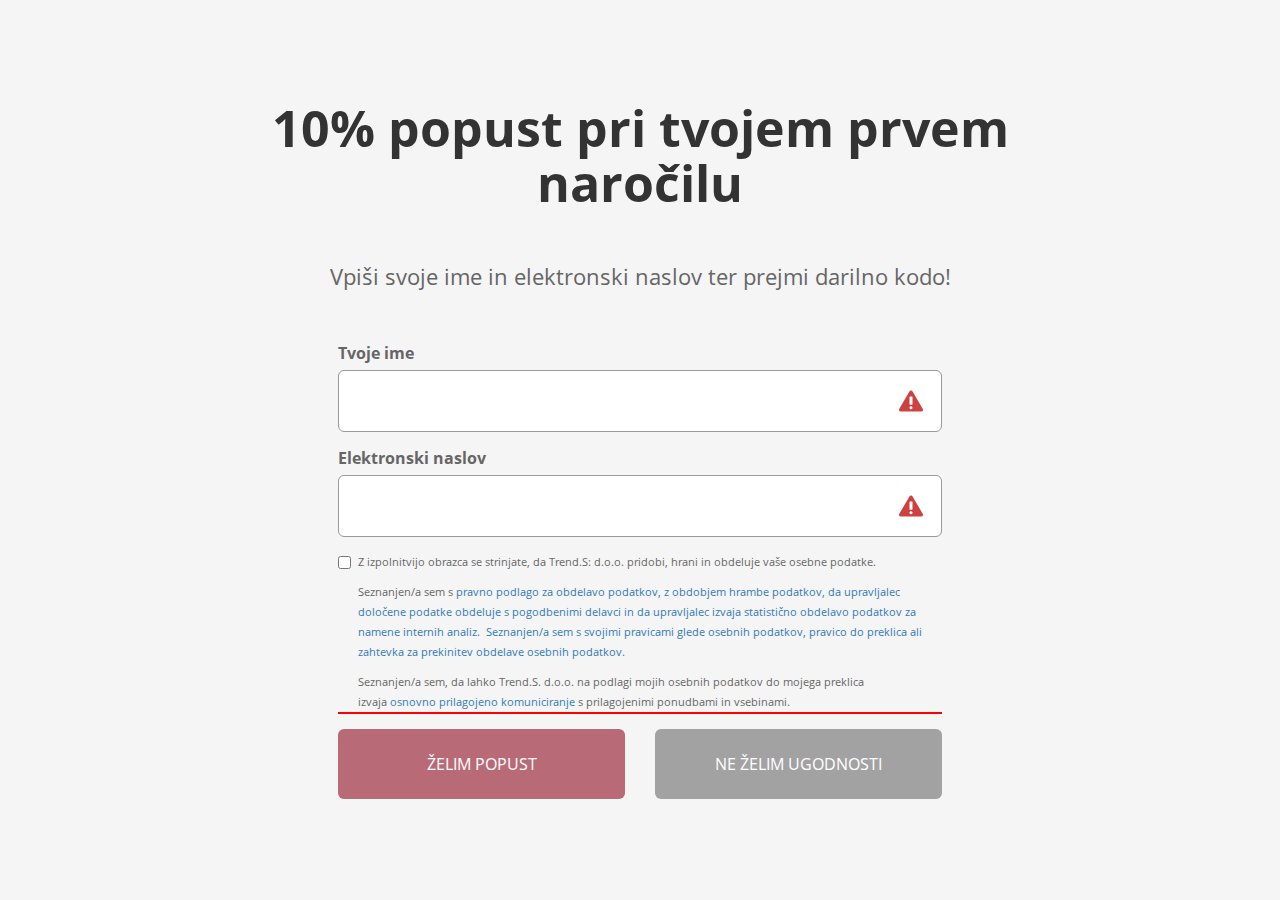
<file: index_2.html>
<html lang="en" data-scrapbook-source="https://static.mailerlite.com/data/a/258/258577/webforms/q8y5c4/1101/1101608/page.html?v=1588774752" data-scrapbook-create="20200506141932414">
<head>
    <meta charset="UTF-8">
    <meta http-equiv="X-UA-Compatible" content="IE=edge">
		<meta name="viewport" content="width=device-width, initial-scale=1.0, maximum-scale=1">
    <meta name="description" content="">
    <meta name="author" content="">
    <link href="bootstrap.min.css" rel="stylesheet">
    
    
    <title></title> 
    <style>
      @import url("css-3.css");
    </style>
  <style>
      
      * { padding: 0; margin: 0; } 
                 
      body {
        
        background: none !important;
        font-size: 16px;
        font-family: Arial;
        
      }
      
      /* Reset */
      
      .mb0 { margin-bottom: 0px !important;}
      
      .mb05 { margin-bottom: 5px !important; }
      
      .mb10 { margin-bottom: 10px !important; }
      
      .mb15 { margin-bottom: 15px !important; }
      
      .mb20 { margin-bottom: 20px !important; }
      
      .mb30 { margin-bottom: 30px !important; }
      
      .mb50 { margin-bottom: 50px !important; }
      
      .mt0 { margin-top: 0px !important; }
      
      .mt15 { margin-top: 15px !important; }
      
      .mailerlite-container {
        
        box-sizing: border-box;
        display: table;
        height: 100%;
        margin: 0 auto;
        position: static;
        width: 100% !important;
        
      }

      .description p { margin: 0 0 10px 0; }
      
      .description p:last-child { margin: 0; }
      
      .description a:hover { text-decoration: none; }
      
      .ml-confirmation-text input { line-height: 20px; }
      
      .input-group .form-control, 
      .form-group .form-control {
        
        height: auto;
        box-shadow: none;
        
      }
      
      .form-control:focus {
        
        box-shadow: none;
        z-index: 1;
        
      }
          
      .checkbox.ml-error label {
        
        border-bottom: 2px solid red;
        
      }
      
      .ml-error .label-description {
        color: #ff0000 !important;
      }    
                 
      /* Overlay */ 
      
      .overlay {
        
        position: fixed;
        left: 0;
        top: 0;
        z-index: 9999;
        width: 100%;
        height: 100%; 
        overflow: auto;
        overflow-x: hidden;
        cursor: default;
        
      }
       
      .overlay-close {
        
        position: absolute;
        top: 0;
        left: 0;
        right: 0;
        bottom: 0;
        width: 100%;
        height: 100%;
        cursor: default;
        
      }
		
	.mlPopupConfirmation.checkbox {

		margin: 0;

	  }

	  .mlPopupConfirmation.checkbox p:last-child {

		margin: 0;

	  }

	  .mlPopupConfirmation.checkbox a {

		margin: 0;

	  }
      
      @media only screen and (max-width: 768px) {
      
        h1,h2,h3 {
        
          word-break: break-word !important;
        
        }
        
        .btn {
        
          white-space: normal !important;
        
        }
        
      }  
                
    </style><style>
      
      /* MailerLite Fullscreen Popup */
      
      .mailerlite-container.fullscreen {
        
        background-color: rgba(245, 245, 245, 1);
				 
        
      }
      
      .mailerlite-vertical-align-center {
          
        display: table-cell;
        vertical-align: middle;
        text-align: center;
        
      }
      
      .mailerlite-fullscreen {
      
        position: relative;
        display: inline-block;
        width: 100%;
        max-width: 920px;       

      }
      
      .mailerlite-fullscreen h3 {
      
        margin: 0px 0px 0px 0px;
        color: #333333;
        font-size: 50px;
        font-weight: 700;
        font-family: 'Open Sans', Arial, Helvetica, sans-serif;
      
      }
      
      .mailerlite-fullscreen .description {
      
        font-family: 'Open Sans', Arial, Helvetica, sans-serif;
        color: #666666;
        font-size: 22px;
      
      }
      
      .mailerlite-fullscreen .description a {
      
        color: #666666;
        text-decoration: underline; 
      
      }
      
      /* Input & Button */
      
      .mailerlite-fullscreen .input-group .form-control,
      .mailerlite-fullscreen .form-group .form-control {
        
        background: #ffffff;
        color: #333333;
        font-family: 'Open Sans', Arial, Helvetica, sans-serif;
        font-size: 16px;
        line-height: 20px;
        padding: 20px 15px;

      }
      
      .mailerlite-fullscreen .input-group .form-control {
       
        border-color: #999999;
        border-radius: 6px 0px 0px 6px;
        border-style: solid;
        border-width: 1px 1px 1px 1px;
        z-index: 3;
        
      }
      
      .mailerlite-fullscreen .form-group .form-control {
       
        border-color: #999999;
        border-radius: 6px;
        border-style: solid;
        border-width: 1px;
        
      }
      
      .mailerlite-fullscreen .ml-error input {
      
        background: url("error-icon.png") 97% center no-repeat #ffffff !important;
        background-size: 24px 24px !important;
      
      }
      
      .mailerlite-fullscreen .btn {
        
        background: #B86B77;
        border: none;
        border-radius: 6px !important;
        color: #ffffff;
        font-family: 'Open Sans', Arial, Helvetica, sans-serif;
        font-size: 16px;
        font-weight: 400;
        line-height: 20px;
        padding: 25px 30px;
        text-transform: uppercase;
        width: 100%;
      
      }
            
      .mailerlite-fullscreen .btn:hover, 
      .mailerlite-fullscreen .btn:focus, 
      .mailerlite-fullscreen .btn:active {
      
        background: #B86B77;
        color: #ffffff;
      
      }
      
      .mailerlite-fullscreen .input-group-btn .btn {
        
        border-color: #999999;
        border-radius: 0px 6px 6px 0px !important;
        border-style: solid;
        border-width: 1px 1px 1px 0px;
      
      }
      
      .mailerlite-fullscreen .cl-btn {
        
        background: #a2a2a2;
        border: none;
        color: #ffffff;
        font-family: 'Open Sans', Arial, Helvetica, sans-serif;
        font-weight: 400;
      
      }
      
      .mailerlite-fullscreen .btn.cl-btn:hover, 
      .mailerlite-fullscreen .btn.cl-btn:focus, 
      .mailerlite-fullscreen .btn.cl-btn:active {
      
        background: #8b8b8b;
        color: #ffffff;
      
      }
      
      .mailerlite-fullscreen label {
      
        width: 100%;
/*         margin-bottom: 10px; */
        text-align: left;
        color: #666666;
        font-size: 16px;
        font-weight: 700;
        font-family: 'Open Sans', Arial, Helvetica, sans-serif;
      
      }
      
      .mailerlite-fullscreen .ml-confirmation-text {
        
        color: #666666;
        font-family: 'Open Sans', Arial, Helvetica, sans-serif; 
        font-size: 13px;
        font-weight: 400;
        line-height: 20px;
      
      }
      
      /* --- */
      
      .mailerlite-fullscreen .close-popup {
          
        color: #f5f5f5;
        position: absolute;
        right: 5px;
        top: 5px;
        height: 30px;
        width: 30px;
        line-height: 30px;
        text-align: center;
        font-size: 16px;
        z-index: 999;
          
      }
      
      .mailerlite-fullscreen .close-popup:hover, 
      .mailerlite-fullscreen .close-popup:active, 
      .mailerlite-fullscreen .close-popup:focus {
      
        text-decoration: none;
        color: #f5f5f5;
        outline: none;   
        
      }
      
      .mailerlite-fullscreen .close-text {
        
        color: ;
        font-family: ;
        font-size: px;
          
      }
      
      .mailerlite-fullscreen .close-text:hover, 
      .mailerlite-fullscreen .close-text:active, 
      .mailerlite-fullscreen .close-text:focus {
      
        text-decoration: underline;
        color: ;
        
      }
      
      .close-popup-arrow {
      
        color: #f5f5f5;
        position: absolute;
        top: 90%;
        height: 50px;
        width: 50px;
        line-height: 45px;
        text-align: center;
        font-size: 30px;
        left: 50%;
        margin-left: -25px;
        border: 3px solid #f5f5f5;
        border-radius: 50%;
      
      }
      
      .close-popup-arrow:hover, 
      .close-popup-arrow:active, 
      .close-popup-arrow:focus {
      
        text-decoration: none;
        color: #f5f5f5;
        outline: none;   
        border: 3px solid #f5f5f5;
      
      }
      
      @media only screen and (max-width: 768px) {
        
        .mailerlite-container.fullscreen { height: auto !important }
        
        .mb50 {
          
          margin-bottom: 15px !important;
          
        }
      
        .mailerlite-vertical-align-center {
        
          vertical-align: bottom !important;
        
        }
        
        .mailerlite-fullscreen {
          
          padding: 15px !important;
          
        }
        
        .mailerlite-fullscreen h3 {
        
          font-size: 18px;
        
        }
        
        .mailerlite-fullscreen .description {
        
          font-size: 13px;
        
        }
        
        .mailerlite-fullscreen .close-text {
        
          font-size: px;
        
        }
        
        .mailerlite-fullscreen .popup-content {
          
          margin: 0px 15px 15px 15px !important;
          
        }
        
        .mailerlite-fullscreen .popup-form {
          
          margin-bottom: 0px !important;
          
        }
        
        .mailerlite-fullscreen .checkbox,
        .mailerlite-fullscreen .checkbox label { 
        
          margin-bottom: 0px !important;
        
        }
        
        .mailerlite-fullscreen .popup-content .row.mb15 {
          
          margin-bottom: 5px !important;
          
        }
        
        .mailerlite-fullscreen .input-group .form-control, 
        .mailerlite-fullscreen .form-group .form-control,
        .mailerlite-fullscreen .btn {
          
          font-size: 13px !important;
          line-height: 19px !important;
          padding: 10px 15px !important;
          width: 100% !important;
          
        }
        
        .mailerlite-fullscreen label {
          
          font-size: 13px !important;
          line-height: 19px !important;
          
        }
        
        .mailerlite-fullscreen .confirmation {
          
          margin-bottom: 15px !important;
          
        }
        
        .mailerlite-fullscreen .input-group {
          
          display: block !important;
          
        }
        
        .mailerlite-fullscreen .input-group .form-control {
          
          border-radius: 6px !important;
          margin-bottom: 15px !important;;
          
        }
        
        .mailerlite-fullscreen .input-group .btn {
          
          border-radius: 6px !important;
          
        }
        
        .mailerlite-fullscreen .cl-btn {
          
          margin-top: 15px !important;
          
        }
        
      }
      
    </style><meta name="robots" content="noindex, nofollow">
</head>
  <body>
    
    
    
    

    
    
    
    
    
    
    
               
      
                
    
    
    
    
      
      
      
        
        
        
        
        
        
        
        
        
        
        
      
    
      		
        
        
        
        
        
        
        
        
        
        
        
        
        
        
      
    
      		
        	
        
         
        
        	
        
          
        
        	
        
                 
      
    
      	
        	
        
                
        
        
        	
        
                
        
        
        	
        
                
        
      
    
      	
        	
        
                
        
        
        	
        
                
         
      
    
      
        		
        	
                
        
        
        
        
        		
        	
                
        
        	
        
        
        		
        	
              
        
        	
        
      
    
      
        
        
        
        
        
        
        
        
        
        
        
        
        	
        
        
        
        
        
        
        
      
      
      
        
        
        
        
        
      
      
      
        
        
        
        
        
        
        
        
        
        	
        
         
      
      
       
      	
      	
      	
        
      	
      
      
      
      	
      	
      	
        
      	
      
    
    
		
		
		
		      
	  
			 
	  
		
		
		
		
	 
		
	  
		
		
		
		
		
	  

	  
		
		
		
		
		
	
    
      
    		      
    
    
      
      
      
      
      
      
      
      
      
      
      
      
      
      
      

      
      
      
      
      
      
      
    
     
        
  <div class="overlay">
    <div class="mailerlite-container fullscreen">
      <div class="mailerlite-vertical-align-center">
      	<div class="mailerlite-fullscreen">
          <a href="javascript:" class="glyphicon glyphicon-remove close-popup visible-xs"></a>
      		<div class="row row-form">
      			<div class="col-sm-12 ml-subscribe-form" id="mlb2-1101608">
      				<form action="https://app.mailerlite.com/webforms/submit/q8y5c4" data-code="q8y5c4" method="POST" target="_blank">
                <style type="text/css">
  .ml_message_wrapper {
    position: absolute !important;
    left: -9999px !important;
  }
</style>

<div aria-label="Please leave the following field empty" class="ml_message_wrapper">
  <input type="text" name="ml_message" tabindex="-1" value="" placeholder="Message" autocomplete="off" title="message">
  <input type="text" name="ml_email" tabindex="-1" value="" placeholder="Email" autocomplete="off" title="email">
  <input type="text" name="ml_name" tabindex="-1" value="" placeholder="Name" autocomplete="off" title="name">
</div>


                <div class="row mb50 popup-content">
      						
      							<div class="row mb50">
      								<div class="col-sm-12">
      									<h3>
      										10% popust pri tvojem prvem naročilu
      									</h3>
      								</div>
      							</div>
      							<div class="row">
      								<div class="col-sm-12">
      									<div class="description">
      										<p>Vpiši svoje ime in elektronski naslov ter prejmi darilno kodo!</p>
      									</div>
      								</div>
      							</div>
      						
      					</div>
      					<div class="row">
      						<div class="col-sm-8 col-sm-offset-2">
      							
      								
      									
      								
      								
      									
      								 
      								<div class="row mb0 ml-subscribe-fields popup-form">
      									<div class="col-sm-12">
      										<div>
      											<div class="form-group ml-field-name ml-validate-required ml-error">
      												<label>Tvoje ime</label>
      												<input type="text" class="form-control" data-inputmask="" name="fields[name]" placeholder="" value="">
      											</div>
      										</div><div>
      											<div class="form-group ml-field-email ml-validate-email ml-validate-required ml-error">
      												<label>Elektronski naslov</label>
      												<input type="email" class="form-control" data-inputmask="" name="fields[email]" placeholder="" value="">
      											</div>
      										</div>
      									</div>
      								</div>
								
     								
     							
                  
                  
              
              
              <div class="row mb15">
                <div class="col-xs-12">
                  
                    <div class="mlPopupConfirmation checkbox ml-validate-required ml-error">
                      <label class="ml-confirmation-text">
                      <input type="checkbox"> <p><span style="font-size: 11px;">Z izpolnitvijo obrazca se strinjate, da Trend.S: d.o.o. pridobi, hrani in obdeluje vaše osebne podatke.</span></p>
<p><span style="font-size: 11px;">Seznanjen/a sem s&nbsp;<a href="https://www.modnadama.si/obdelava-osebnih-podatkov?utm_source=popust&amp;utm_medium=za-mail" target="_blank" rel="noopener">pravno podlago za obdelavo podatkov, z obdobjem hrambe podatkov, da upravljalec določene podatke obdeluje s pogodbenimi delavci in da upravljalec izvaja statistično obdelavo podatkov za namene internih analiz.&nbsp; Seznanjen/a sem s svojimi pravicami glede osebnih podatkov, pravico do preklica ali zahtevka za prekinitev obdelave osebnih podatkov.</a></span></p>
<p><span style="font-size: 11px;">Seznanjen/a sem, da lahko Trend.S. d.o.o. na podlagi mojih osebnih podatkov do mojega preklica izvaja&nbsp;<a href="https://www.modnadama.si/obdelava-osebnih-podatkov?utm_source=popust&amp;utm_medium=za-mail" target="_blank" rel="noopener">osnovno prilagojeno komuniciranje</a>&nbsp;s prilagojenimi ponudbami in vsebinami.</span><br></p> 
                      </label>
                    </div>
                  
                </div>
              </div>
								
  						<div class="row">
  							<div class="col-xs-12">

                  <style type="text/css">
  .ml-form-recaptcha {
    margin-bottom: 20px;
  }

  .ml-form-recaptcha.ml-error iframe {
    border: solid 1px #ff0000;
  }
</style>




                  
                    <div class="row">
                    	
                    	
                      
                      
                    	<div class="col-sm-6">
                    		<button class="btn primary more1" type="submit">Želim POPUST</button>
                    		<button disabled="disabled" style="display: none;" type="button" class="loading btn more2"><img src="rolling.gif" width="20" height="20" style="width: 20px; height: 20px; margin: 0 auto; display: block;" border="0"></button>
                    	</div>
                    	<div class="col-sm-6">
                    		
                    		<a class="btn cl-btn" href="javascript:">Ne želim ugodnosti</a>
                    	</div>
                    </div>
                  
  							</div>
  						</div>
      								
      						</div>
      					</div>
      					
            		<input type="hidden" name="ml-submit" value="1">
      				</form>
      			</div>
      		</div>
      		<div class="row row-success" style="display: none">
      			<div class="col-sm-8 col-sm-offset-2">
      				<div class="row mb50">
      					
      						<div class="row mb50">
      							<div class="col-sm-12">
      								<h3>
      									Hvala!
      								</h3>
      							</div>
      						</div>
      						<div class="row">
      							<div class="col-sm-12">
      								<div class="description">
      									<p style="text-align: center;"><span style="color: rgb(234, 24, 152);"><span style="font-size: 12px;"><span style="font-size: 14px;"><span style="font-size: 15px;"><span style="font-size: 18px;"><span style="color: rgb(0, 0, 0);">Uspešno ste se prijavili na e-novice.</span></span></span></span></span></span></p><p style="text-align: center;"><span style="color: rgb(234, 24, 152);"><span style="font-size: 12px;"><span style="font-size: 14px;"><span style="font-size: 15px;"><span style="font-size: 18px;"><span style="color: rgb(0, 0, 0);"><br></span></span></span></span></span></span></p><p style="text-align: center;"><span style="font-size: 30px;"><span style="color: rgb(234, 24, 152);">Vaša darilna koda:<strong>&nbsp;</strong><u><strong>XM28G</strong></u></span></span><br></p>
<ul></ul>

      								</div>
      							</div>
      						</div>
      					
      				</div>
      			</div>
      		</div>
      	</div>
      	<div class="row row-form close-block">
      		<a href="javascript:" class="close-popup-arrow glyphicon glyphicon-menu-down hidden-xs"></a>
      	</div>
      </div>
    </div>
  </div>
      
      
            
        
  
    <div style="display: none">
    


    </div>
    
    
    
        
    

</body>
</html>
</file>
